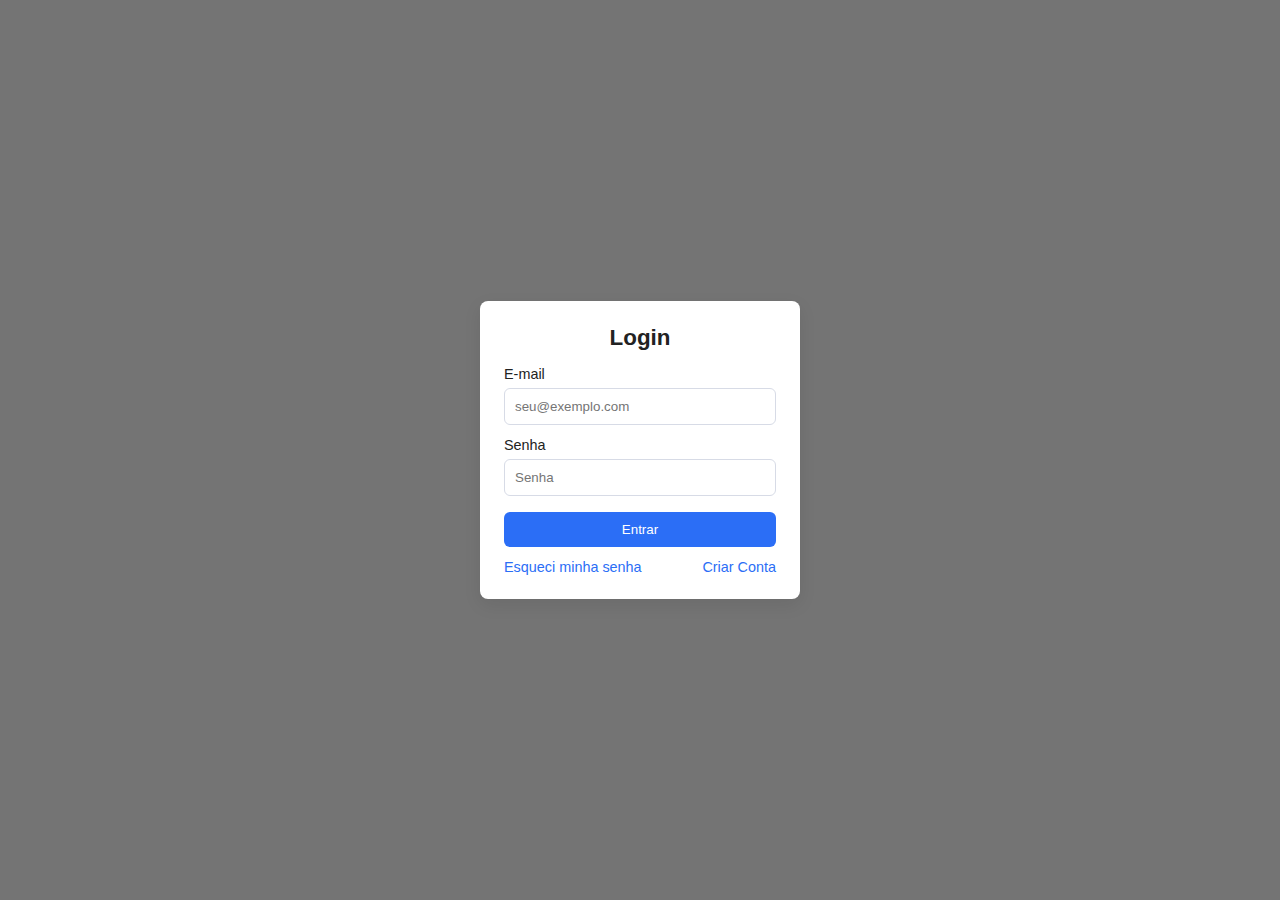
<file: index.html>
<!DOCTYPE html>
<html lang="pt-BR">
<head>
	<meta charset="utf-8" />
	<meta name="viewport" content="width=device-width, initial-scale=1" />
	<title>Login</title>
	<link rel="stylesheet" href="style.css">
</head>
<body>
	<main class="card">
		<h1>Login</h1>
		<form id="loginForm" onsubmit="return false;">
			<label for="email">E-mail</label>
			<input id="email" type="email" placeholder="seu@exemplo.com" />

			<label for="senha">Senha</label>
			<input id="senha" type="password" placeholder="Senha" />

			<button id="entrarBtn" type="button">Entrar</button>
		</form>

		<div class="links">
			<a href="reset.html">Esqueci minha senha</a>
			<a href="criar_conta.html">Criar Conta</a>
		</div>
	</main>

	<script src="java.js"></script>
</body>
</html>
</file>
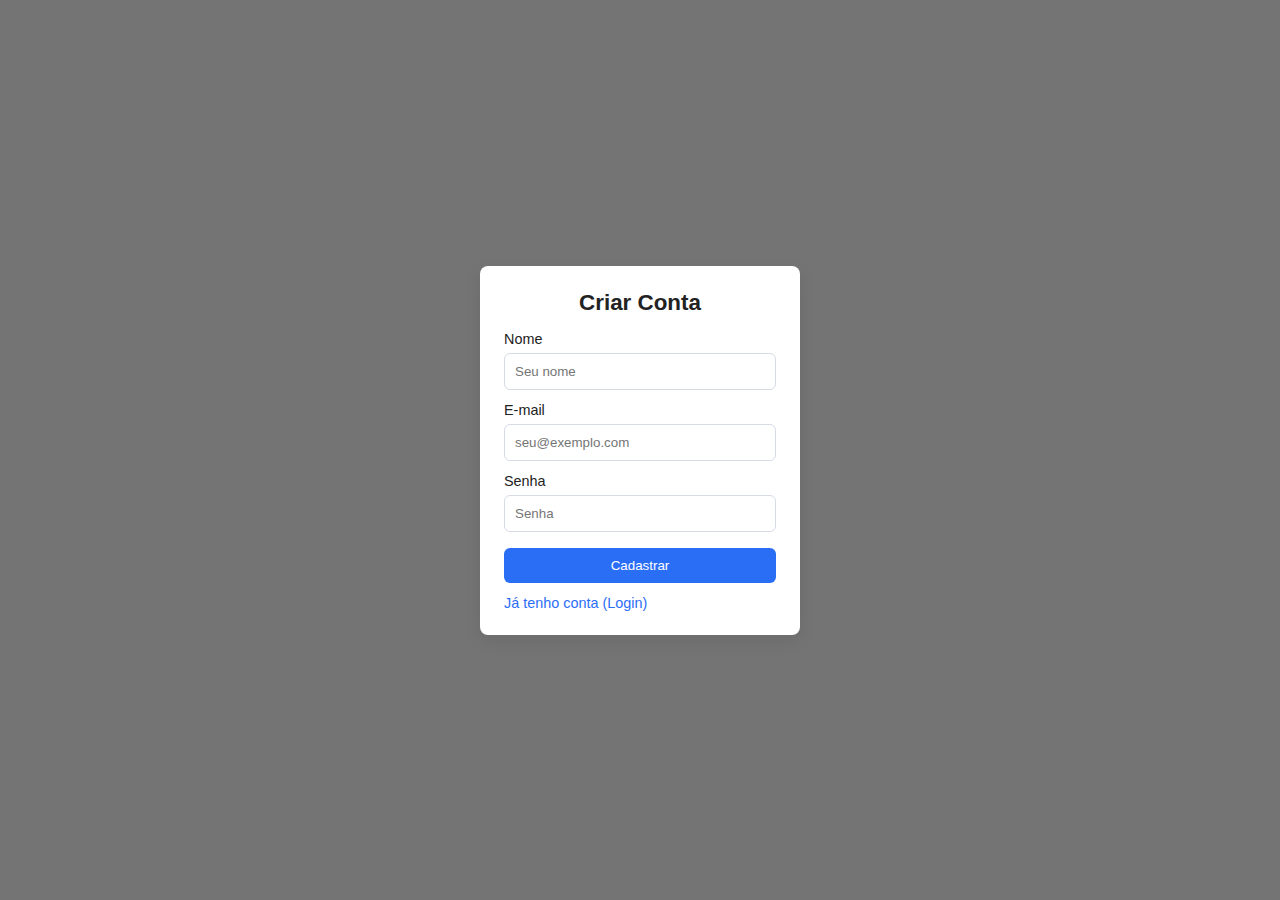
<file: criar_conta.html>
<!DOCTYPE html>
<html lang="pt-BR">
<head>
  <meta charset="utf-8" />
  <meta name="viewport" content="width=device-width, initial-scale=1" />
  <title>Criar Conta</title>
  <link rel="stylesheet" href="style.css">
</head>
<body>
  <main class="card">
    <h1>Criar Conta</h1>
    <form id="criarForm" onsubmit="return false;">
      <label for="nome">Nome</label>
      <input id="nome" type="text" placeholder="Seu nome" />

      <label for="emailCriar">E-mail</label>
      <input id="emailCriar" type="email" placeholder="seu@exemplo.com" />

      <label for="senhaCriar">Senha</label>
      <input id="senhaCriar" type="password" placeholder="Senha" />

      <button id="cadastrarBtn" type="button">Cadastrar</button>
    </form>

    <div class="links">
      <a href="index.html">Já tenho conta (Login)</a>
    </div>
  </main>

  <script src="java.js"></script>
</body>
</html>
</file>
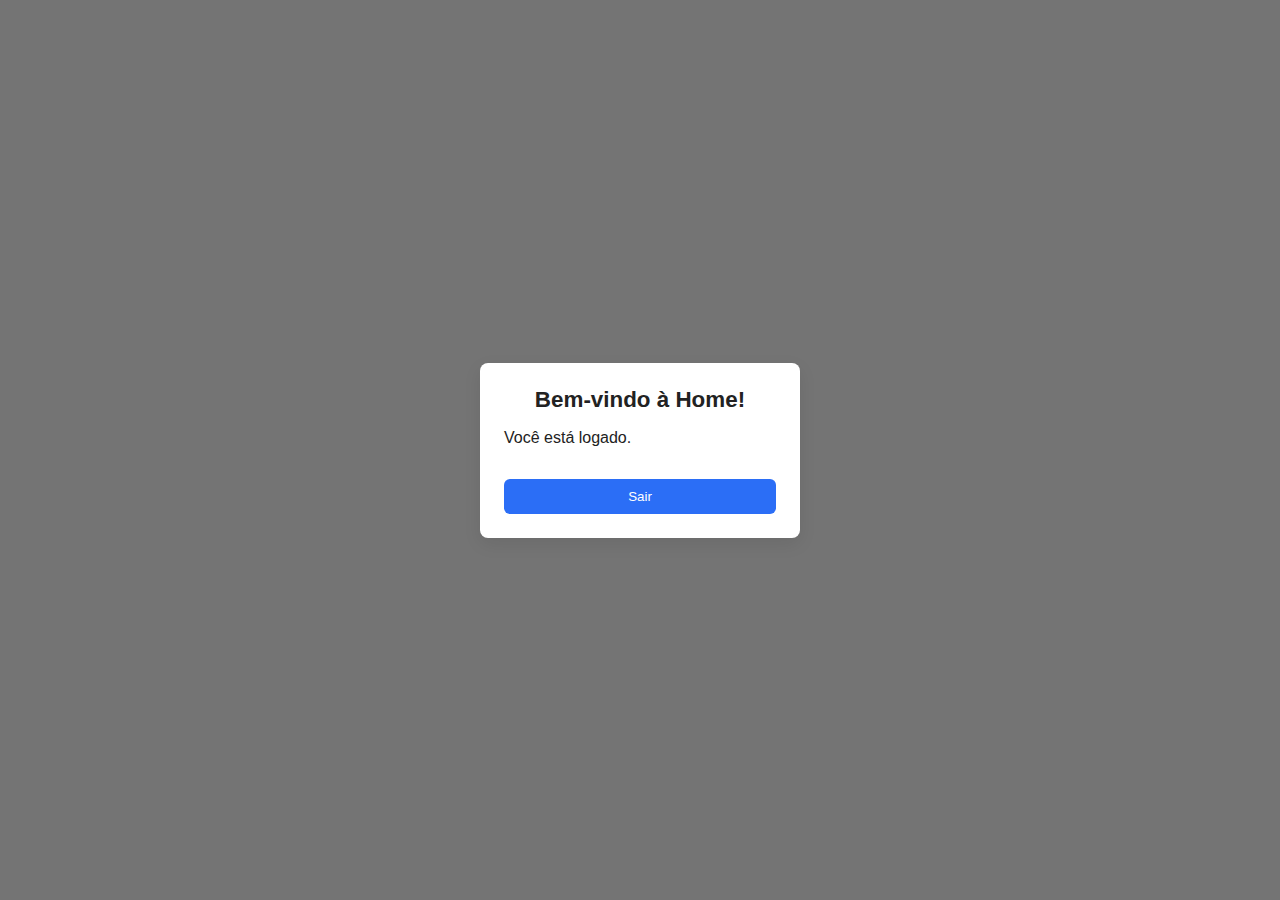
<file: home.html>
<!DOCTYPE html>
<html lang="pt-BR">
<head>
  <meta charset="utf-8" />
  <meta name="viewport" content="width=device-width, initial-scale=1" />
  <title>Home</title>
  <link rel="stylesheet" href="style.css">
</head>
<body>
  <main class="card">
    <h1>Bem-vindo à Home!</h1>
    <p>Você está logado.</p>
    <button id="sairBtn">Sair</button>
  </main>

  <script src="java.js"></script>
</body>
</html>
</file>
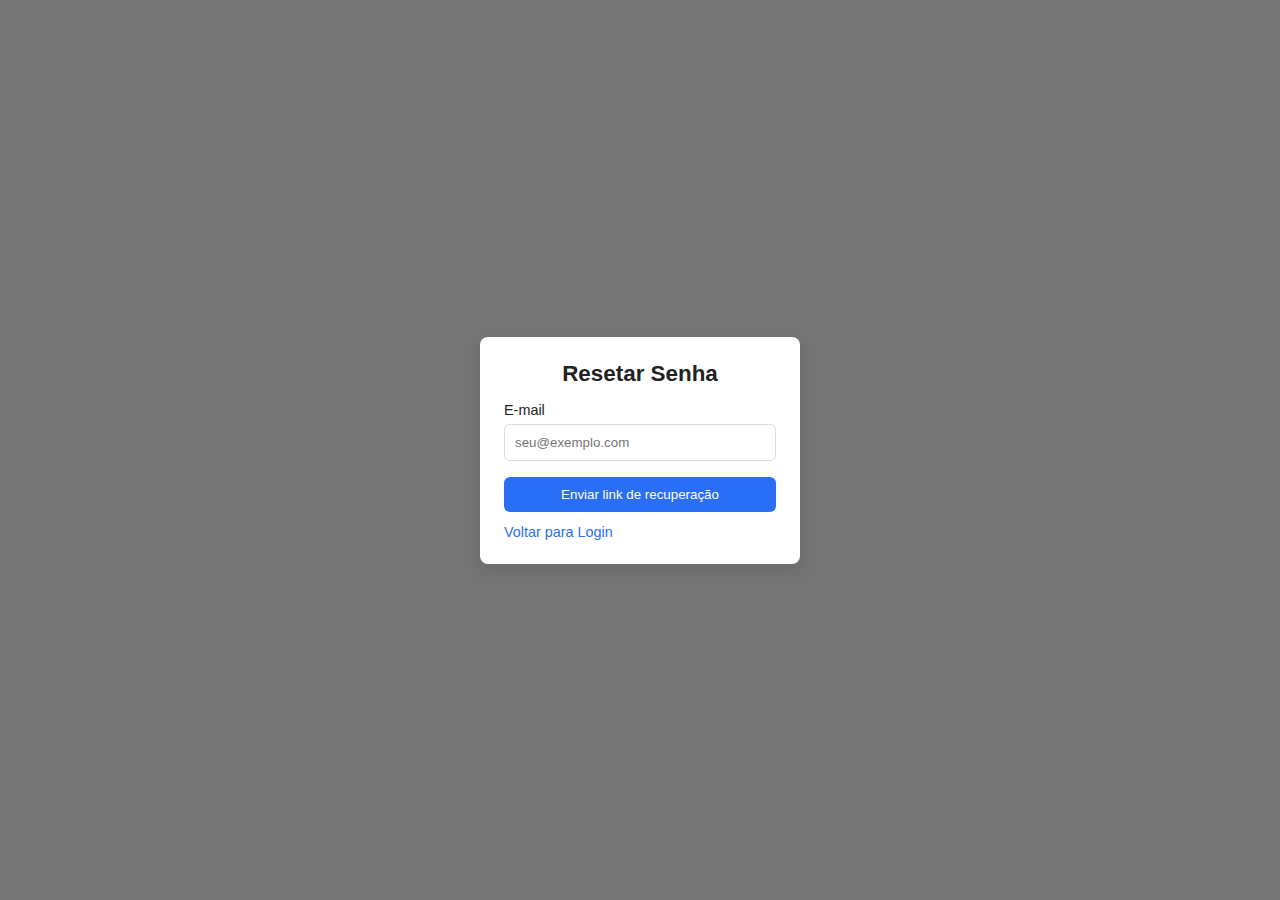
<file: reset.html>
<!DOCTYPE html>
<html lang="pt-BR">
<head>
  <meta charset="utf-8" />
  <meta name="viewport" content="width=device-width, initial-scale=1" />
  <title>Resetar Senha</title>
  <link rel="stylesheet" href="style.css">
</head>
<body>
  <main class="card">
    <h1>Resetar Senha</h1>
    <form id="resetForm" onsubmit="return false;">
      <label for="resetEmail">E-mail</label>
      <input id="resetEmail" type="email" placeholder="seu@exemplo.com" />

      <button id="enviarLinkBtn" type="button">Enviar link de recuperação</button>
    </form>

    <div class="links">
      <a href="index.html">Voltar para Login</a>
    </div>
  </main>

  <script src="java.js"></script>
</body>
</html>
</file>
<file: style.css>
:root {
	 --bg: #f4f7fb;
	 --card: #ffffff;
	 --accent: #2b6ef6;
	 --text: #222;
 }
 * {
	 box-sizing: border-box;
	 font-family: Segoe UI, Roboto, Arial, sans-serif;
 }
 body {
	 margin: 0;
	 background: var(--bg);
     background-color: #747474;
	 color: var(--text);
	 display: flex;
	 align-items: center;
	 justify-content: center;
	 height: 100vh;
 }
 .card {
	 background: var(--card);
	 padding: 24px;
	 border-radius: 8px;
	 box-shadow: 0 6px 18px rgba(0, 0, 0, 0.08);
	 width: 320px;
 }
 h1 {
	 margin-top: 0;
	 font-size: 1.4rem;
	 text-align: center;
 }
 label {
	 display: block;
	 margin-top: 12px;
	 font-size: 0.9rem;
 }
 input {
	 width: 100%;
	 padding: 10px;
	 margin-top: 6px;
	 border: 1px solid #d7dbe6;
	 border-radius: 6px;
 }
 button {
	 margin-top: 16px;
	 width: 100%;
	 padding: 10px;
	 background: var(--accent);
	 color: #fff;
	 border: none;
	 border-radius: 6px;
	 cursor: pointer;
 }
 .links {
	 margin-top: 12px;
	 display: flex;
	 justify-content: space-between;
 }
 .links a {
	 font-size: 0.9rem;
	 color: var(--accent);
	 text-decoration: none;
 }
 .links a:hover {
	 text-decoration: underline;
 }
</file>
